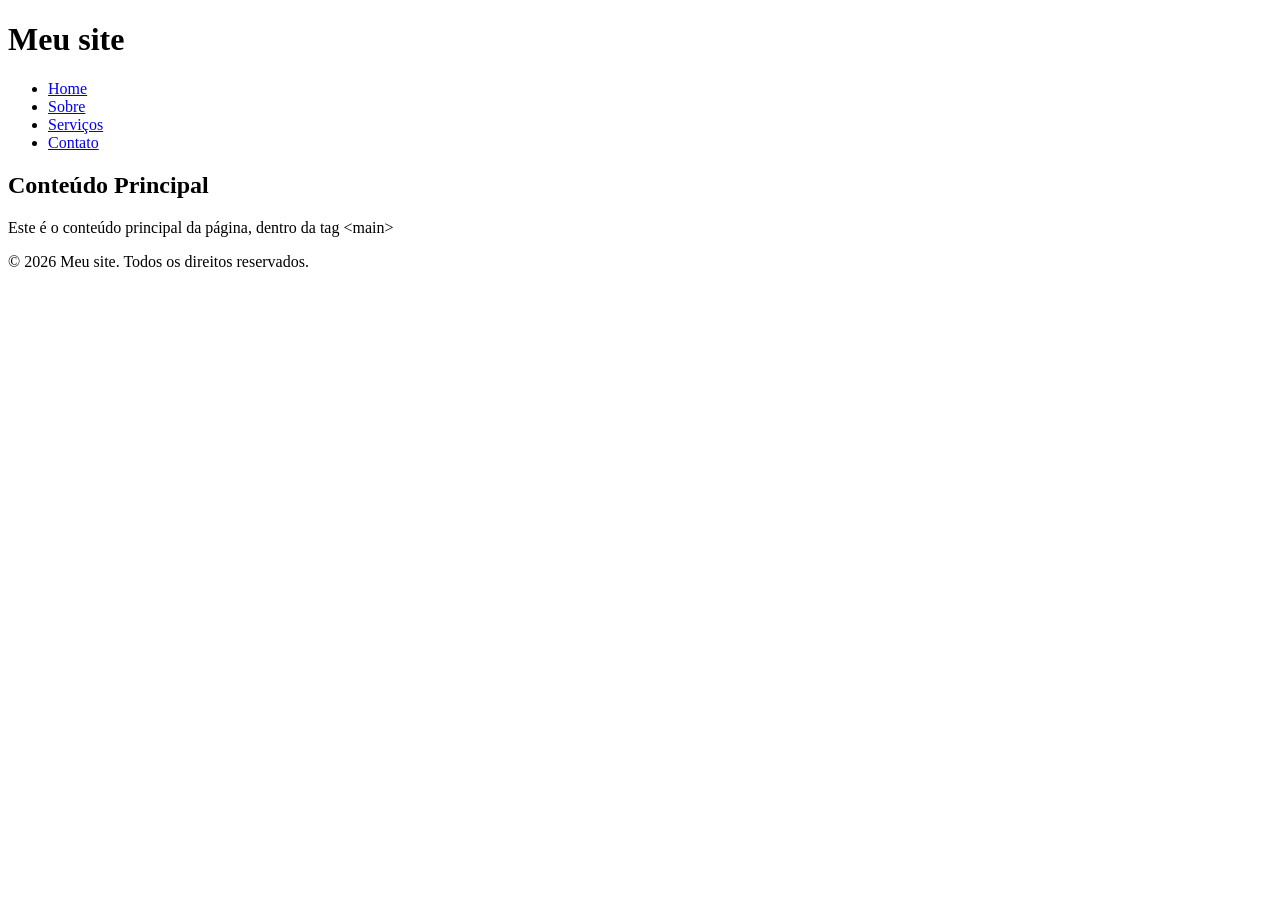
<file: index.html>
<!DOCTYPE html>
<html lang="pt-br">
<head>
    <meta charset="UTF-8">
    <meta name="viewport" content="width=device-width, initial-scale=1.0">
    <title>Exemplo de Layout HTML/CSS</title>
</head>
<body>
    <header>
        <h1>Meu site</h1>
        <nav>
            <ul>
                <li><a href="#home">Home</a></li>
                <li><a href="#sobre">Sobre</a></li>
                <li><a href="#servicos">Serviços</a></li>
                <li><a href="#contato">Contato</a></li>
            </ul>
        </nav>
    </header>

    <main>
        <section id="home">
            <h2>Conteúdo Principal</h2>
            <p>Este é o conteúdo principal da página, dentro da tag &lt;main&gt;</p>
        </section>
    </main>
    <footer>
        <p>&copy; 2026 Meu site. Todos os direitos reservados.</p>
    </footer>
    
</body>
</html>
</file>
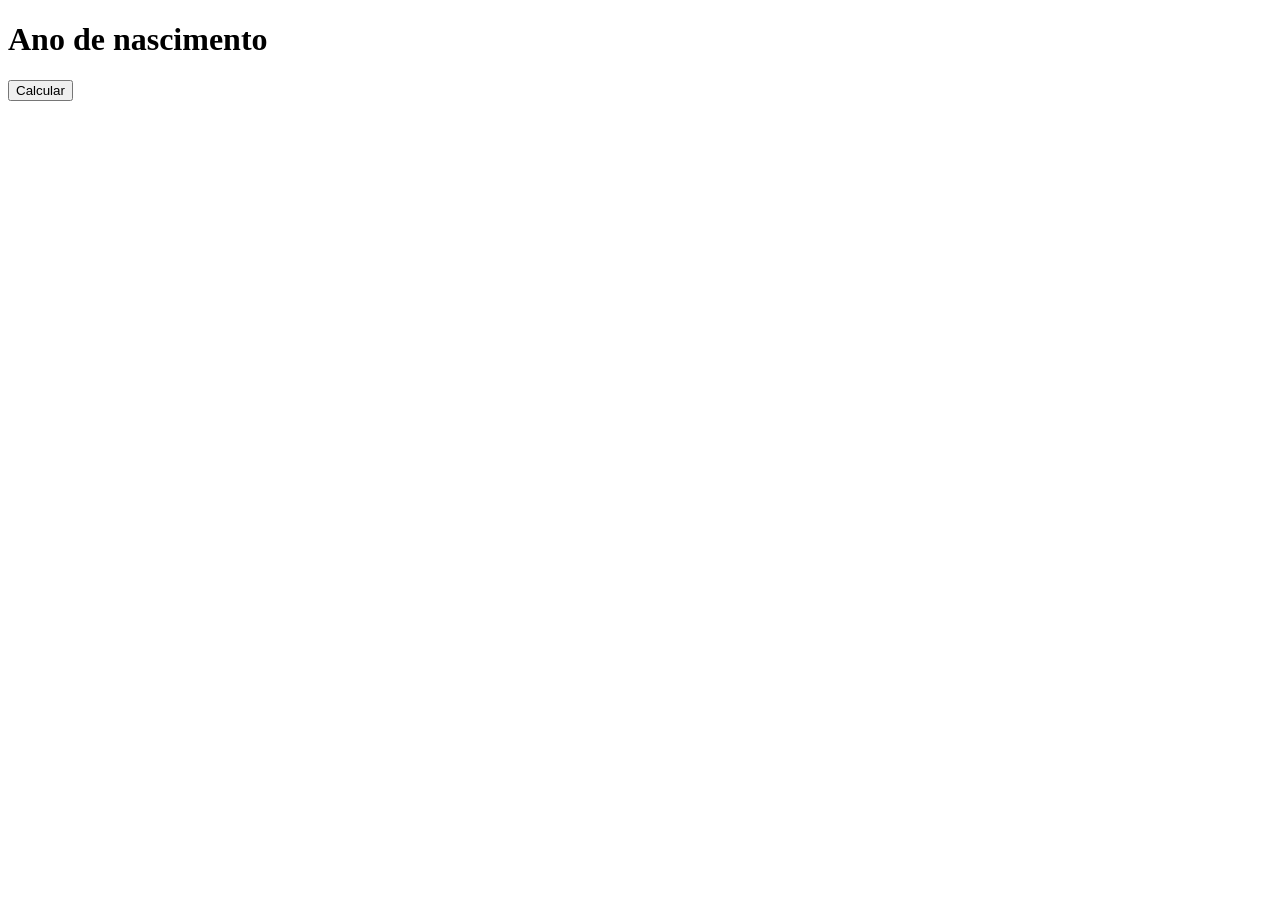
<file: pergunta_idade/index.html>
<!DOCTYPE html>
<html lang="pt-br">
<head>
    <meta charset="UTF-8">
    <meta name="viewport" content="width=device-width, initial-scale=1.0">
    <title>Ano de nascimento</title>
</head>
<body>
    <div>
        <h1>Ano de nascimento</h1>
        <button id="calcularBtn">Calcular</button>
    </div>
    
    <script src="script.js"></script>
</body>
</html>
</file>
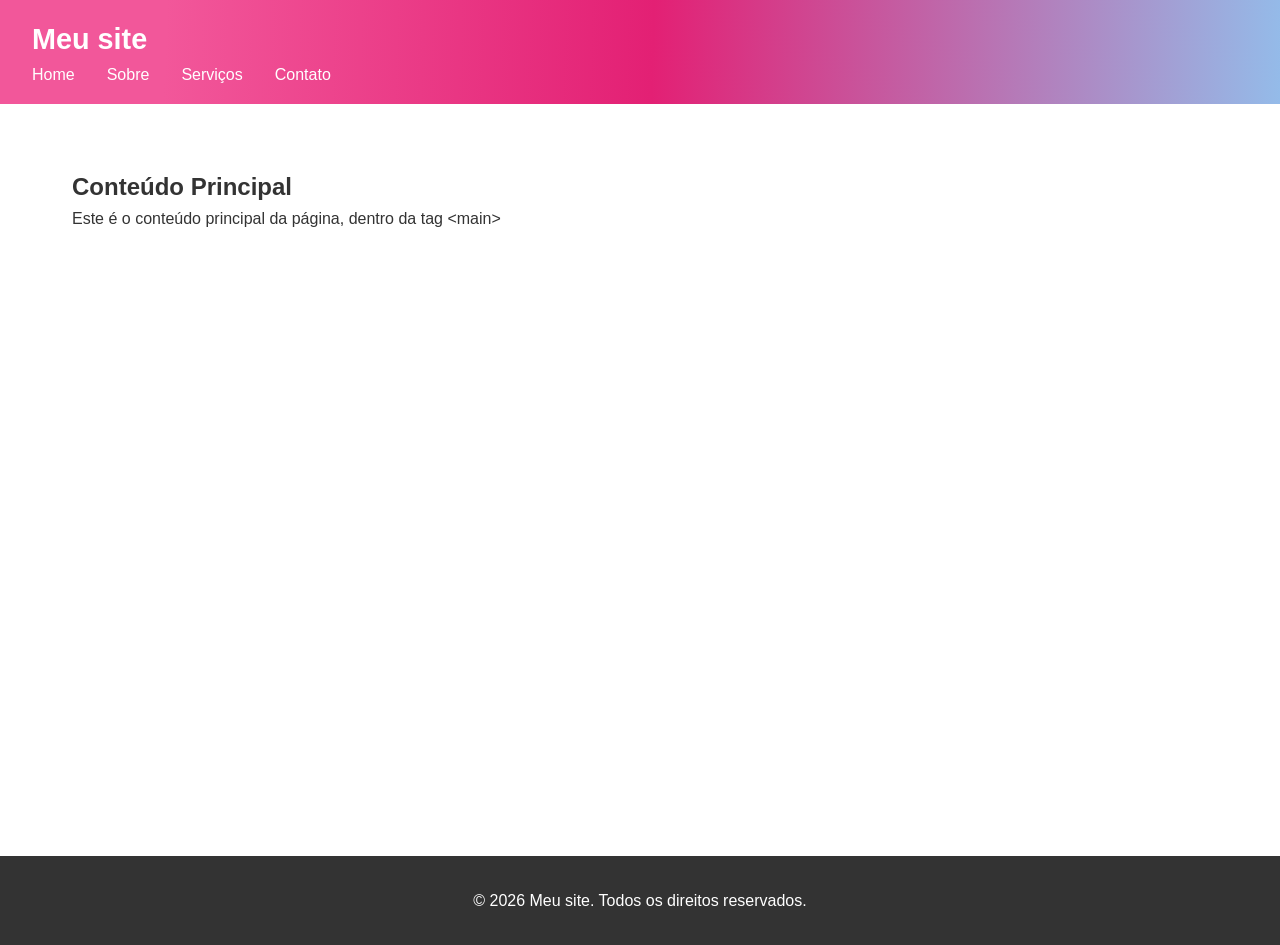
<file: projeto-2/index.html>
<!DOCTYPE html>
<html lang="pt-br">
<head>
    <meta charset="UTF-8">
    <meta name="viewport" content="width=device-width, initial-scale=1.0">
    <title>Exemplo de Layout HTML/CSS</title>
    <link rel="stylesheet" href="styles.css">
</head>
<body>
    <header>
        <h1>Meu site</h1>
        <nav>
            <ul>
                <li><a href="#home">Home</a></li>
                <li><a href="#sobre">Sobre</a></li>
                <li><a href="#servicos">Serviços</a></li>
                <li><a href="#contato">Contato</a></li>
            </ul>
        </nav>
    </header>

    <main>
        <section id="home">
            <h2>Conteúdo Principal</h2>
            <p>Este é o conteúdo principal da página, dentro da tag &lt;main&gt;</p>
        </section>
    </main>
    <footer>
        <p>&copy; 2026 Meu site. Todos os direitos reservados.</p>
    </footer>
    
</body>
</html>
</file>
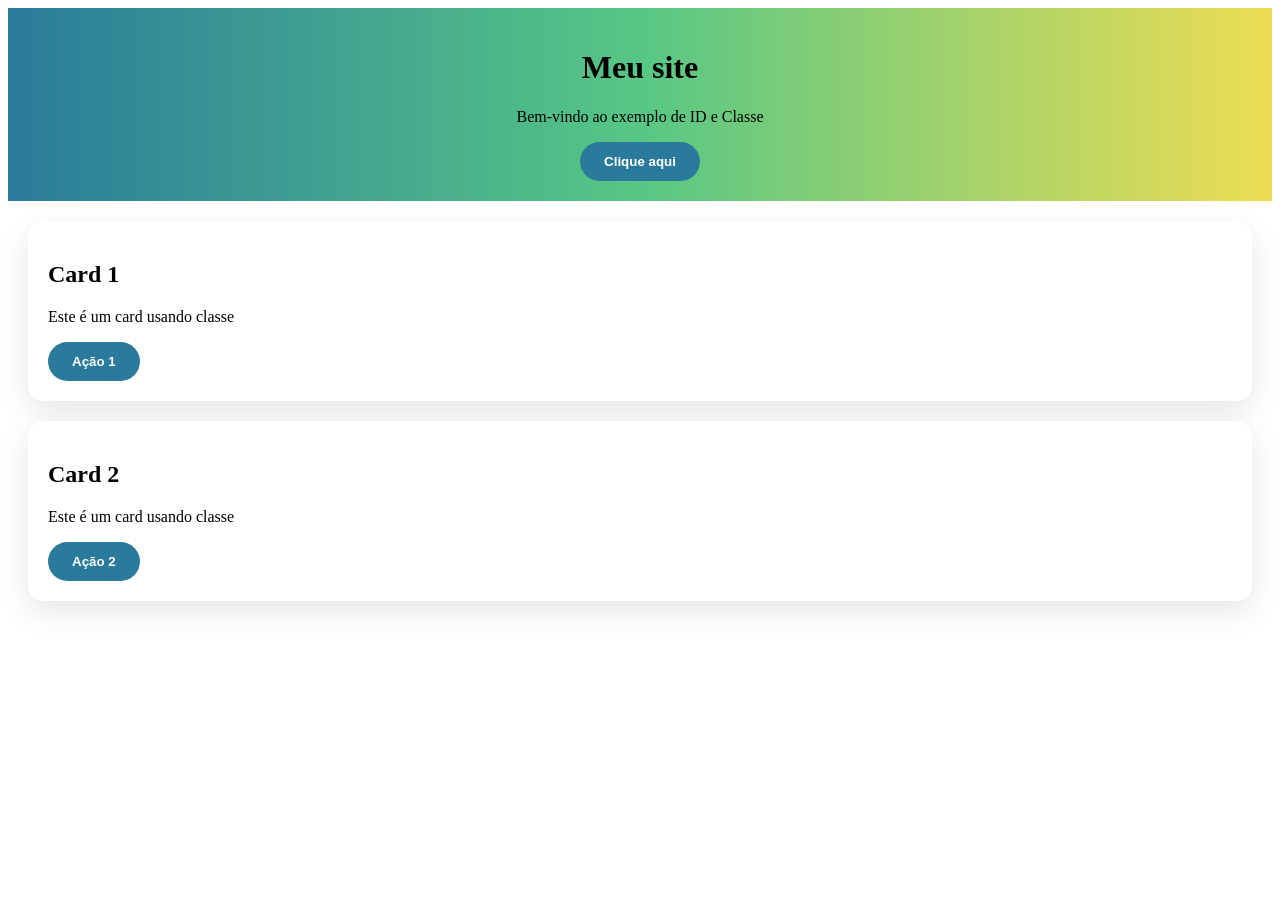
<file: projeto-3/index.html>
<!DOCTYPE html>
<html lang="pt-br">
<head>
    <meta charset="UTF-8">
    <meta name="viewport" content="width=device-width, initial-scale=1.0">
    <title>Exemplo de ID e Classes</title>
    <link rel="stylesheet" href="styles.css">
</head>
<body>
    <header id="header-principal">
        <h1>Meu site</h1>
        <p>Bem-vindo ao exemplo de ID e Classe</p>
        <button class="botao">Clique aqui</button>
    </header>

    <div class="card">
        <h2 class="titulo-card">Card 1</h2>
        <p>Este é um card usando classe</p>
        <button class="botao">Ação 1</button>
    </div>

    <div class="card">
        <h2 class="titulo-card">Card 2</h2>
        <p>Este é um card usando classe</p>
        <button class="botao">Ação 2</button>
    </div>

</body>
</html>
</file>
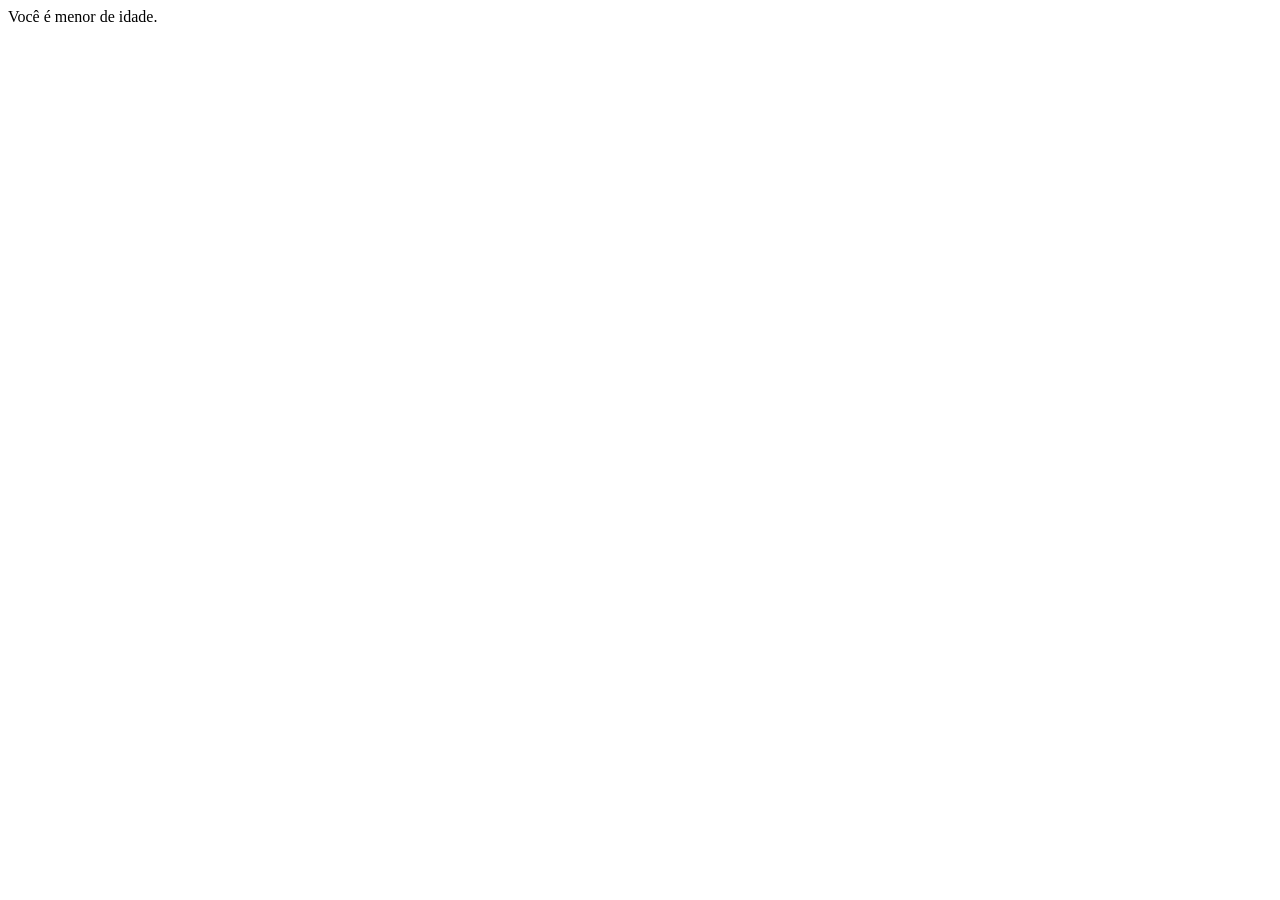
<file: maioridade.html>
<!DOCTYPE html>
<html lang="pt-br">
<head>
    <meta charset="UTF-8">
    <meta name="viewport" content="width=device-width, initial-scale=1.0">
    <title>Idade</title>
</head>
<body>
    <script src="maioridade.js"></script>
</body>
</html>
</file>
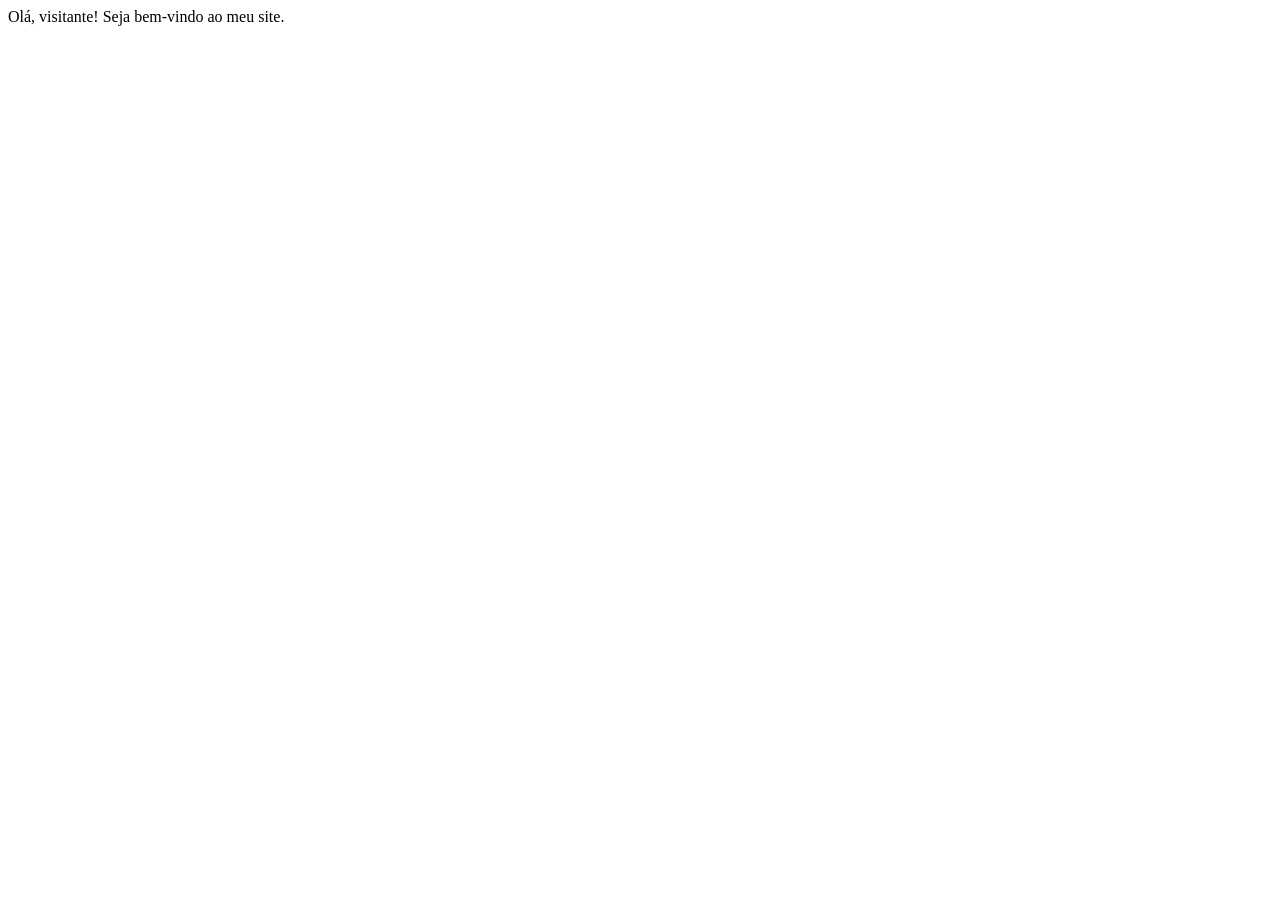
<file: ola_usuario.html>
<!DOCTYPE html>
<html lang="pt-br">
<head>
    <meta charset="UTF-8">
    <meta name="viewport" content="width=device-width, initial-scale=1.0">
    <title>Olá usuário</title>
</head>
<body>
    <script src="ola_usuario.js"></script>
</body>
</html>
</file>
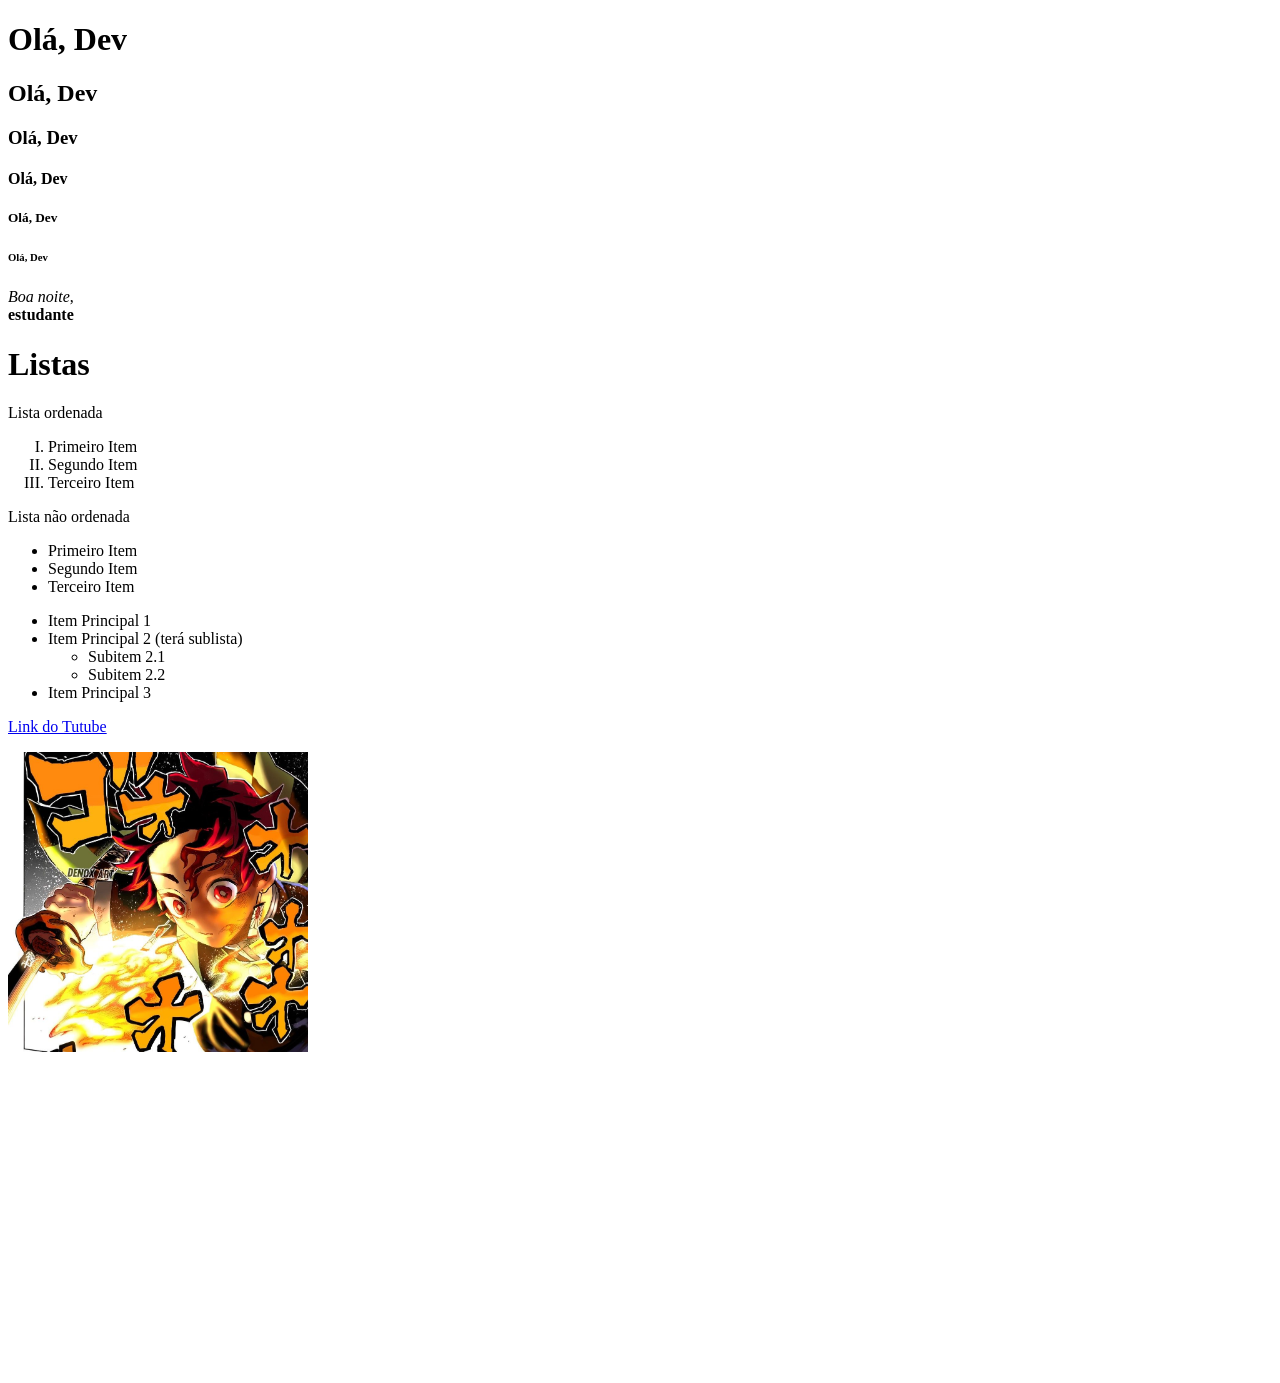
<file: tags_texto.html>
<!DOCTYPE html>
<html lang="pt-br">
<head>
    <meta charset="UTF-8">
    <meta name="viewport" content="width=device-width, initial-scale=1.0">
    <title>Tags | Texto</title>
</head>
<body>
    <h1>Olá, Dev</h1>
    <h2>Olá, Dev</h2>
    <h3>Olá, Dev</h3>
    <h4>Olá, Dev</h4>
    <h5>Olá, Dev</h5>
    <h6>Olá, Dev</h6>
    
    <p><em>Boa noite</em>, 
    <br>
    <strong>estudante</strong></p>

    <h1>Listas</h1>
    <p>Lista ordenada</p>
    <ol type="I">
        <li>Primeiro Item</li>
        <li>Segundo Item</li>
        <li>Terceiro Item</li>
    </ol>

       <p>Lista não ordenada</p>
    <ul>
        <li>Primeiro Item</li>
        <li>Segundo Item</li>
        <li>Terceiro Item</li>
    </ul>

    <!-- Listas encadeadas -->
    <ul>
        <li>Item Principal 1</li>
        <li>Item Principal 2 (terá sublista)
            <ul>
                <li>Subitem 2.1</li>
                <li>Subitem 2.2</li>
            </ul>
        </li>
        <li>Item Principal 3</li>
    </ul>

    <a target="_blank" href="https://www.youtube.com/watch?v=iEZAPvMi1iQ&list=RDMMiEZAPvMi1iQ&start_radio=1"><p>Link do Tutube</p></a>
    <img src="tanjiro.jpg" alt="" width="300px" height="300px">

    <br>
   
    <iframe width="460" height="315" src="https://www.youtube.com/embed/R2K12R4nUTA?si=W1NI6hH56dWiqh-s" title="YouTube video player" frameborder="0" allow="accelerometer; autoplay; clipboard-write; encrypted-media; gyroscope; picture-in-picture; web-share" referrerpolicy="strict-origin-when-cross-origin" allowfullscreen></iframe>

</body>
</html>
</file>
<file: projeto-2/styles.css>
/* reset básico */
* {
    margin: 0;
    padding: 0;
    box-sizing: border-box;
}

/* elemento: todos os elementos html são mencionados sem . ou # */
body{
    font-family: Arial, sans-serif;
    line-height: 1.6;
    color: #333;
}

header {
   background: #f2579a;
    background: linear-gradient(92deg,rgba(242, 87, 154, 1) 13%, rgba(227, 32, 116, 1) 51%, rgba(148, 187, 233, 1) 100%);
    color: white;
    padding: 1rem 2rem;
}
header h1{
    font-size: 1.8rem;
}

nav ul {
    display: flex;
    list-style: none;
    gap: 2rem;
}

nav a {
    color:white;
    text-decoration: none;
    font-weight: 500;
    transition: opacity 0.3s;
}

nav a:hover {
    opacity: 1;
}

main {
    min-height: 80vh; /*vh: view height - unidade baseada na altura da viewport(janela do navegador) */
    padding: 4rem 2rem; /*topo/baixo e esquerda/direita */
    max-width: 1200px;
    margin: 0  auto;
}

section {
    margin-bottom: 2rem;
}

footer {
    background-color: #333;
    color: white;
    text-align: center;
    padding: 2rem;
    margin-top: 2rem ;
}

@media (max-width: 768px){
    header {
        flex-direction: column;
        gap: 1rem;
        padding:1rem
    }
    nav ul {
        flex-direction: column;
        gap: 1rem;
        padding: 1rem;
    }
    main {
        padding: 2rem 1rem;
    }
}
</file>
<file: projeto-3/styles.css>
#header-principal{
    background: linear-gradient(90deg,rgba(42, 123, 155, 1) 0%, rgba(87, 199, 133, 1) 50%, rgba(237, 221, 83, 1) 100%);
    padding: 20px;
    text-align: center;
}   

.botao {
    background-color:rgba(42, 123, 155, 1);
    color: white;
    padding: 12px 24px;
    border: none;
    border-radius: 25px;
    cursor: pointer;
    font-weight: bold;
    transition: all 0.3s;
}

.botao:hover {
    background-color:rgb(57, 159, 199);
    transform: scale(1.1);
}

.card {
    background-color: white;
    margin: 20px;
    padding: 20px;
    border-radius: 15px;
    box-shadow: 0 10px 30px rgba(0, 0, 0, 0.1);

}
</file>
